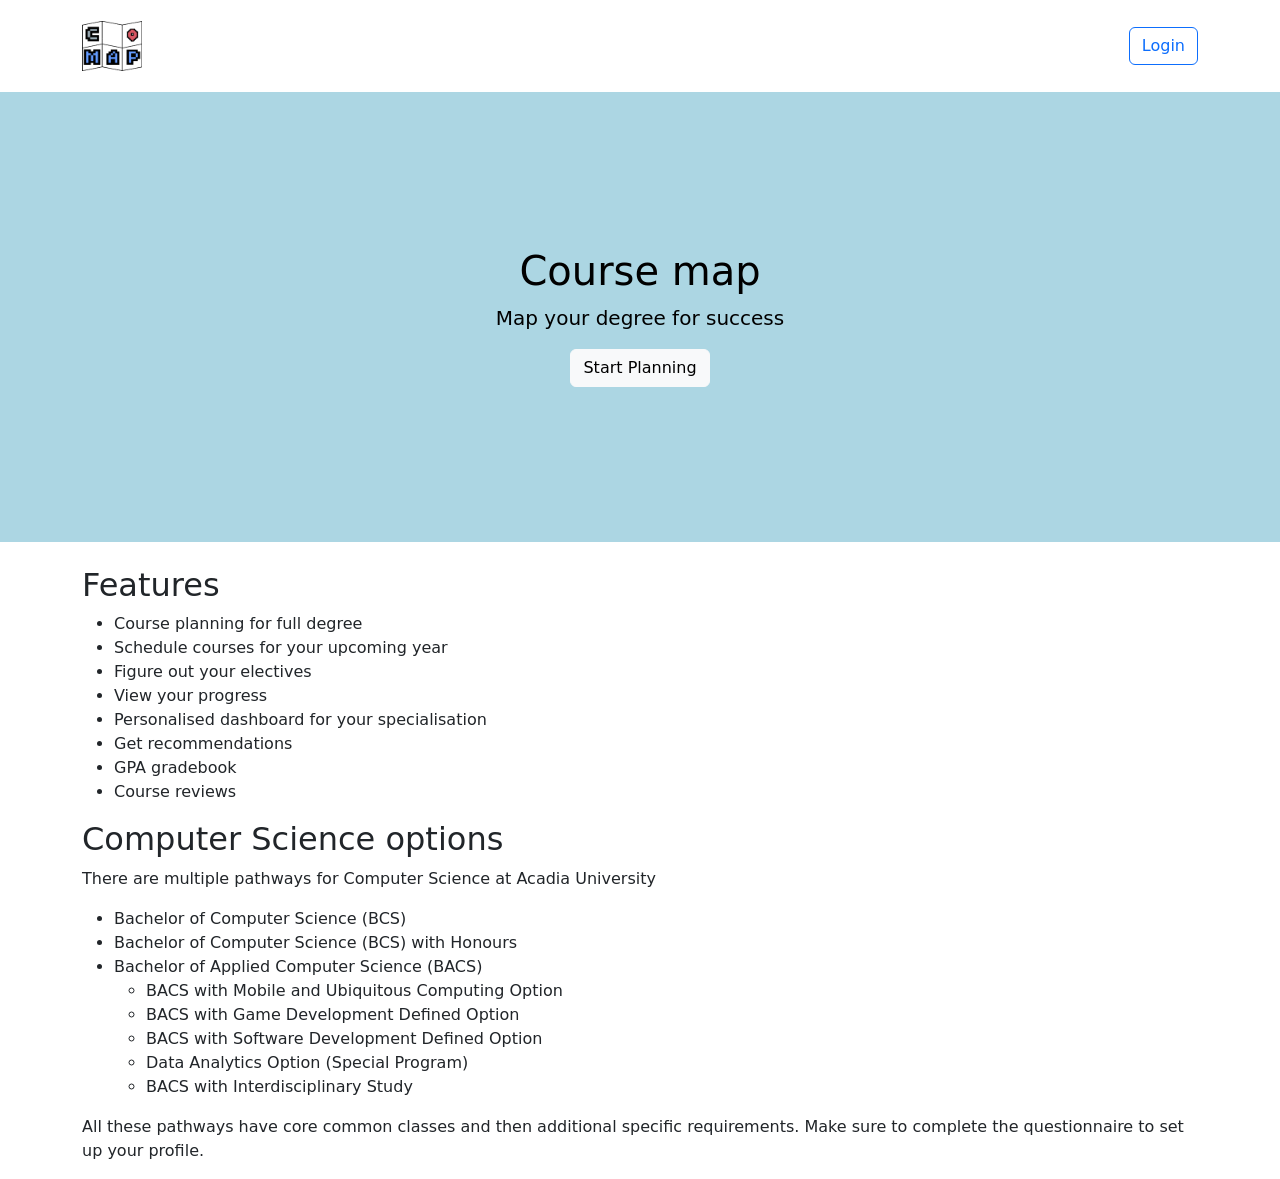
<file: public/index.html>
<!DOCTYPE html>
<html lang="en">
<head>
    <link rel="icon" href="images/logo.png" type="image/x-icon">
    <meta charset="UTF-8">
    <meta name="viewport" content="width=device-width, initial-scale=1.0">
    <link rel="stylesheet" href="https://cdn.jsdelivr.net/npm/bootstrap@5.3.8/dist/css/bootstrap.min.css">
    <link rel="stylesheet" href="css/styles.css">
    <title>Course Map</title>
</head>
<body>
    <div class="container">
        <div class="row">
            <div>
                <nav id="home-navbar" class="navbar navbar-expand-lg my-2">
                            <a id="logo" class="navbar-brand" href="index.html">
                                <img src="images/logo.png" width="60" height="50">
                            </a>
                    <a class="btn btn-outline-primary"href="intake-survey.html">Login</a>
                </nav>
            </div>
        </div>
    </div>
    <div class="background-div">
        <h1>Course map</h1>
        <p class="fs-5">Map your degree for success</p>
        <div><a class="btn btn-light" href="planning.php">Start Planning</a></div>
    </div>
    <br>
    <div class="container">
        <h2>Features</h2>
        <ul>
            <li>Course planning for full degree</li>
            <li>Schedule courses for your upcoming year</li>
            <li>Figure out your electives</li>
            <li>View your progress</li>
            <li>Personalised dashboard for your specialisation</li>
            <li>Get recommendations</li>
            <li>GPA gradebook</li>
            <li>Course reviews</li>
        </ul>

        <h2>Computer Science options</h2>
        <p>There are multiple pathways for Computer Science at Acadia University</p>
        <ul>
            <li>Bachelor of Computer Science (BCS)</li>
            <li>Bachelor of Computer Science (BCS) with Honours</li>
            <li>Bachelor of Applied Computer Science (BACS)</li>
            <ul>
                <li>BACS with Mobile and Ubiquitous Computing Option</li>
                <li>BACS with Game Development Defined Option</li>
                <li>BACS with Software Development Defined Option</li>
                <li>Data Analytics Option (Special Program)</li>
                <li>BACS with Interdisciplinary Study</li>
            </ul>
        </ul>
        <p>All these pathways have core common classes and then additional specific requirements. Make sure to complete the questionnaire to set up your profile.</p>
    </div>

</body>
</html>
</file>
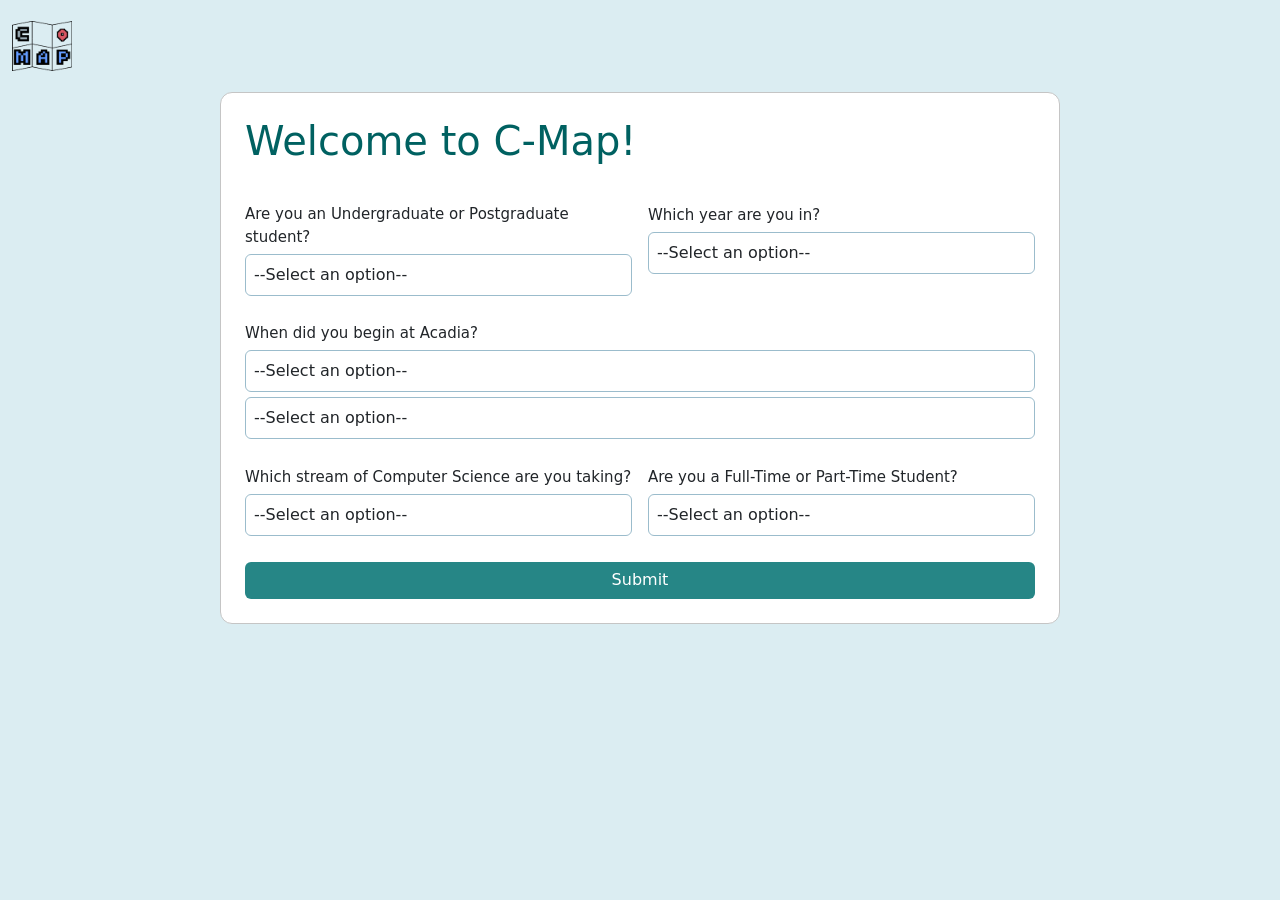
<file: public/intake-survey.html>
<!DOCTYPE html>
<html lang="en">
<head>
    <link rel="icon" href="images/logo.png" type="image/x-icon">
    <meta charset="UTF-8">
    <meta name="viewport" content="width=device-width, initial-scale=1.0">
    <link rel="stylesheet" href="https://cdn.jsdelivr.net/npm/bootstrap@5.3.8/dist/css/bootstrap.min.css">
    <link rel="stylesheet" href="css/styles.css">
    <script src="https://ajax.googleapis.com/ajax/libs/jquery/3.7.1/jquery.min.js"></script>
    <title>Course Map</title>
</head>
<body id="survey-page" style="background-color: rgb(219, 237, 242)">
    <div class="container" style="margin: 0;">
        <nav id="home-navbar" class="navbar navbar-expand-lg my-2">
            <a id="logo" class="navbar-brand" href="index.html">
                <img src="images/logo.png" width="60" height="50">
            </a>
        </nav>
    </div>

    <main class="intake-survey" style="background-color: white;">
        <h1>Welcome to C-Map!</h1>

        <form id="survey">
            <div class="form-group">
                <label for="degree-level">Are you an Undergraduate or Postgraduate student?</label>
                <select name="degree-level" id="degree-level" class="form-control" required>
                    <option value="">--Select an option--</option>
                    <option value="undergrad">Undergraduate Student</option>
                    <option value="postgrad">Postgraduate Student</option>
                </select>
            </div>
            <div id="postgrad-group" class="form-group d-none span-across">
                <label for="postgrad-option">Select a Postgraduate Degree:</label>
                <select name="postgrad-option" id="postgrad-option" class="form-control">
                    <option value="">--Select an option--</option>
                    <option value="masters">Masters Degree</option>
                    <option value="doctoral">Doctoral Degree</option>
                </select>
            </div>
            <div class="form-group">
                <label for="comp-year">Which year are you in?</label>
                <select name="comp-year" id="comp-year" class="form-control" required>
                    <option value="">--Select an option--</option>
                    <option value="1">1</option>
                    <option value="2">2</option>
                    <option value="3">3</option>
                    <option value="4">4</option>
                    <option value="5+">5+</option>
                </select>
            </div>
            <div id="first-year-group" class="form-group d-none span-across">
                <label for="first-year-pref">Choose a first year course preference:</label>
                <select name="first-year-pref" id="first-year-pref" class="form-control">
                    <option value="">--Select an option--</option>
                    <option value="comp-programming">Computer Programming 1 and 2</option>
                    <option value="intro-cs">Intro to Computer Science</option>
                </select>
            </div>
            <div class="form-group span-across">
                <label for="start-semester">When did you begin at Acadia?</label>
                <select name="start-semester" id="start-semester" class="form-control">
                    <option value="">--Select an option--</option>
                    <option value="fall">Fall</option>
                    <option value="winter">Winter</option>
                </select>
                <select name="start-year" id="start-year" class="form-control">
                    <option value="">--Select an option--</option>
                    <option value="2020">2020</option>
                    <option value="2021">2021</option>
                    <option value="2022">2022</option>
                    <option value="2023">2023</option>
                    <option value="2024">2024</option>
                    <option value="2025">2025</option>
                    <option value="2026">2026</option>
                    <option value="2027">2027</option>
                </select>
            </div>
            <div class="form-group">
                <label for="comp-type">Which stream of Computer Science are you taking?</label>
                <select name="comp-type" id="comp-type" class="form-control" required>
                    <option value="">--Select an option--</option>
                    <option value="BCS">BCS</option>
                    <option value="BCS with Honours">BCS with Honours</option>
                    <option value="BACS">BACS</option>
                </select>
            </div>
            <div id="applied-option-group" class="form-group d-none span-across">
                <label for="applied-option">Select a specialization for Applied Computer Science:</label>
                <select name="applied-option" id="applied-option" class="form-control">
                    <option value="">--Select an option--</option>
                    <option value="muc">BACS with Mobile and Ubiquitous Computing Option</option>
                    <option value="game-dev">BACS with Game Development Defined Option</option>
                    <option value="software-dev">BACS with Software Development Defined Option</option>
                    <option value="data-analytics">Data Analytics Option (Special Program)</option>
                    <option value="interdisciplinary-studies">BACS with Interdisciplinary Study</option>
                </select>
            </div>
            <div class="form-group">
                <label for="student-type">Are you a Full-Time or Part-Time Student?</label>
                <select name="student-type" id="student-type" class="form-control" required>
                    <option value="">--Select an option--</option>
                    <option value="full-time">Full-Time</option>
                    <option value="part-time">Part-Time</option>
                </select>
            </div>
            <!-- automatically recognize "button" element as submit when inside form tag -->
            <button class="span-across">Submit</button>
        </form>
    </main>
    <script src="js/pages/survey.js"></script>
</body>
</html>
</file>
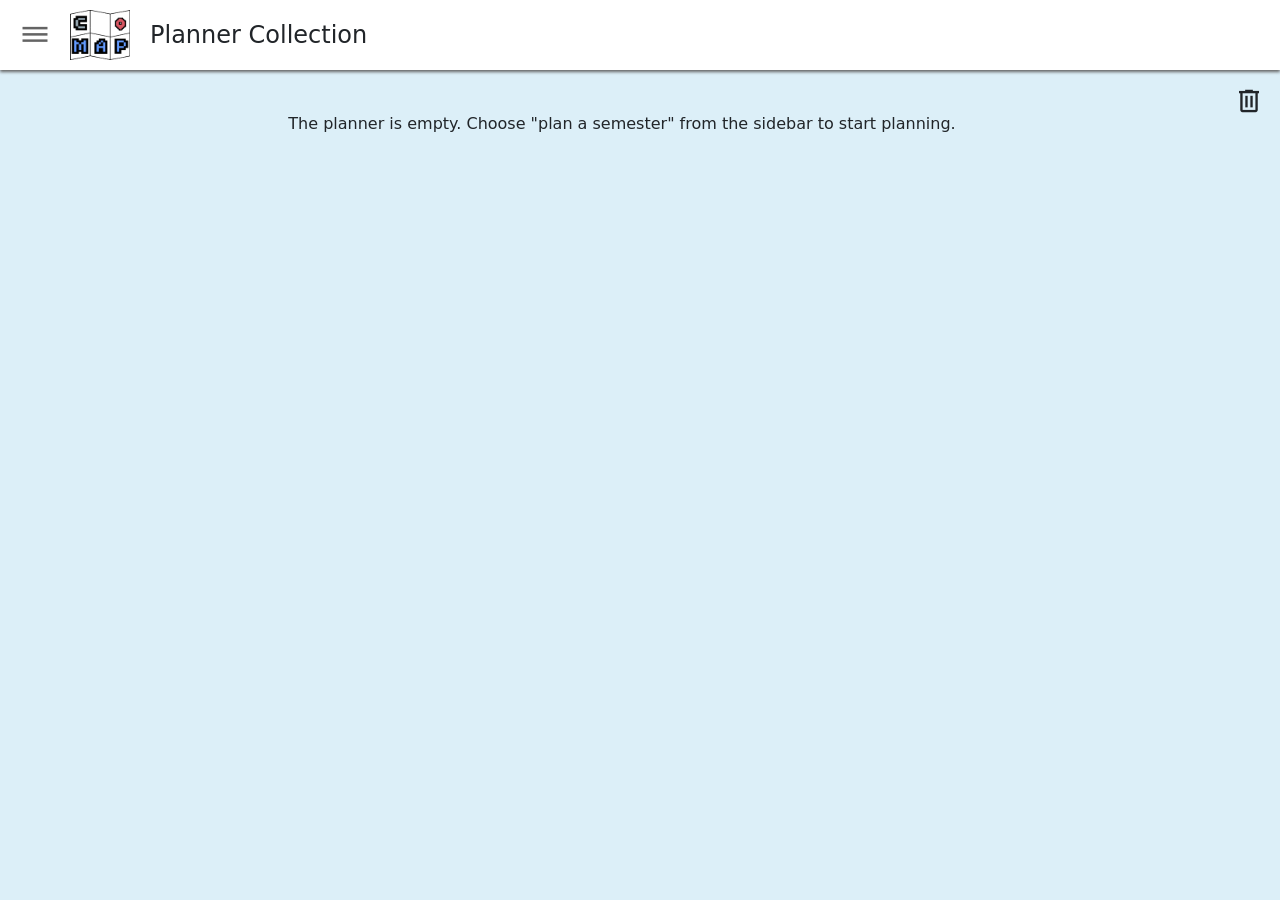
<file: public/planner-collection.html>
<!DOCTYPE html>
<html lang="en">
<head>
    <link rel="icon" href="images/logo.png" type="image/x-icon">
    <meta charset="UTF-8">
    <meta name="viewport" content="width=device-width, initial-scale=1.0">
    <!-- <script src="https://kit.fontawesome.com/ededc88243.js" crossorigin="anonymous"></script> -->
    <link rel="stylesheet" href="https://fonts.googleapis.com/icon?family=Material+Icons">
    <link rel="stylesheet" href="https://fonts.googleapis.com/css2?family=Material+Symbols+Outlined:opsz,wght,FILL,GRAD@20..48,100..700,0..1,-50..200&icon_names=account_box,delete,edit_square,info,library_books,task" />
    <link rel="stylesheet" href="https://cdn.jsdelivr.net/npm/bootstrap@5.3.8/dist/css/bootstrap.min.css">
    <link rel="stylesheet" href="css/styles.css">
    <script src="https://ajax.googleapis.com/ajax/libs/jquery/3.7.1/jquery.min.js"></script>
    <script src="https://cdn.jsdelivr.net/npm/bootstrap@5.3.8/dist/js/bootstrap.bundle.min.js" integrity="sha384-FKyoEForCGlyvwx9Hj09JcYn3nv7wiPVlz7YYwJrWVcXK/BmnVDxM+D2scQbITxI" crossorigin="anonymous"></script>
    <title>Course Map</title>
</head>
<body style="background-color: rgb(220, 239, 248)">
    <nav class="pc-navbar">
        <div class="pc-menu">
            <span class="material-icons pc-bars" style="font-size: 30px;">dehaze</span>
            <a id="logo" class="navbar-brand" href="index.html"><img src="images/logo.png" width="60" height="50"></a>
        </div>
        <div style="font-size: 1.5rem">Planner Collection</div>

        <div class="pc-sidebar">
            <div class="pc-menu">
                <span class="material-icons pc-bars" style="font-size: 30px;">dehaze</span>
                <span class="pc-logo"><a class="navbar-brand" href="index.html"><img src="images/logo.png" width="80" height="65"></a></span>
            </div>
            <div class="pc-sidebar-content">
                <ul class="pc-list">
                    <li class="pc-listItem">
                        <a class="pc-link" href="planning.php">
                            <i class="material-icons" style="font-size: 30px;">add</i>
                            <span class="pc-iconTitle">Plan a Semester<span>
                        </a>
                    </li>
                    <li class="pc-listItem">
                        <a class="pc-link" href="yearplanning.html">
                            <i class="material-icons" style="font-size: 30px;">calendar_today</i>
                            <span class="pc-iconTitle">Plan by Year</span>
                        </a>
                    </li>
                    <li class="pc-listItem">
                        <a class="pc-link" href="planner-collection.html">
                            <span class="material-icons material-symbols-outlined" style="font-size: 30px;">library_books</span>
                            <span class="pc-iconTitle">View all Plans</span>
                        </a>
                    </li>
                    <li class="pc-listItem">
                        <a class="pc-link" id="progLink" href="programRequirements.php">
                            <i class="material-icons material-symbols-outlined" style="font-size: 30px;">task</i>
                            <span class="pc-iconTitle">View Program Requirements</span>
                        </a>
                    </li>
                    <li class="pc-listItem">
                        <a class="pc-link" href="course-info.php">
                            <span class="material-icons material-symbols-outlined" style="font-size: 30px;">info</span>
                            <span class="pc-iconTitle">View Course Info</span>
                        </a>
                    </li>
                </ul>
                    <div class="pc-bottom-links">
                        <ul class="pc-list">
                            <li class="pc-listItem">
                                <a class="pc-link" href="profile.html">
                                    <i class="material-icons material-symbols-outlined">account_box</i>
                                    <span class="pc-iconTitle">Profile</span>
                                </a>
                            </li>
                            <li class="pc-listItem">
                                <a class="pc-link" href="index.html">
                                    <i class="material-icons" style="font-size: 30px;">logout</i>
                                    <span class="pc-iconTitle">Logout</span>
                                </a>
                            </li>
                        </ul>
                    </div>
            </div>
        </div>
    </nav>
    <section class="pc-openMenu"></section>
    <script>
        const navBar = document.querySelector(".pc-navbar"),
            menuButtons = document.querySelectorAll(".pc-bars"),
            overlay = document.querySelector(".pc-openMenu");
        
        menuButtons.forEach(menuButton => {
            menuButton.addEventListener("click", () => {
                navBar.classList.toggle("open");
            });
        });

        overlay.addEventListener("click", () =>{
                navBar.classList.remove("open");
        });
    </script>
    <div id="reset-planner" class="p-3 w-100"><span type="button" class="material-icons material-symbols-outlined float-end">delete</span></div>
    <p class="empty-msg d-none">The planner is empty. Choose "plan a semester" from the sidebar to start planning.</p>
    <div class="grid" id="plan-collection">
    
    </div>
    
    <script type="module" src="js/pages/plan-collection.js"></script>
</body>
</html>
</file>
<file: public/css/styles.css>
a {
  text-decoration: none;
}

select {
  margin: 5px 0;
}

.empty-msg {
  padding: 10px;
  text-align: center;
}

.grid {
  display: grid;
  grid-template-columns: repeat(auto-fit, minmax(240px, 1fr));
  /* grid-template-columns: auto auto auto auto; */
  padding: 10px 30px;
  gap: 20px;
}

.form_border {
  padding: 14px;
  border: 1px solid;
  border-radius: 12px;
  border-color: rgb(197, 197, 197);
}

.pc-navbar {
  background-color: white;
  height: 70px;
  align-items: center;
  display: flex;
  box-shadow: 0px 2px 3px rgb(100, 100, 100);
}

.pc-menu {
  display: flex;
  align-items: center;
  margin: 0px 20px;
}

.pc-bars {
  cursor: pointer;
  margin-right: 20px;
  color: rgb(100, 100, 100);
  font-size: 30px;
}

nav .pc-sidebar {
  position: fixed;
  top: 0;
  left: -100%;
  background-color: white;
  height: 100%;
  width: 235px;
  padding: 20px 0px;
  box-shadow: 0 5px 10px rgba(0, 0, 0, 0.3);
  transition: all 0.4s ease;
  z-index: 9999;
}
nav.open .pc-sidebar {
  left: 0;
}
nav.open ~ .pc-openMenu {
  opacity: 1;
  left: 235px;
  pointer-events: auto;
}

.pc-logo {
  padding: 0px 20px;
}

.pc-sidebar-content {
  padding: 30px 16px;
  height: 100%;
  display: flex;
  flex-direction: column;
  justify-content: space-between;
}

.pc-list {
  list-style: none;
  color: rgb(100, 100, 100);
  font-size: 23px;
  padding: 0px;
}

.pc-listItem {
  padding: 0px 0px 8px 0px;
}

.pc-link {
  display: flex;
  align-items: center;
  color: rgb(100, 100, 100);
  background-color: white;
  border-radius: 8px;
  padding: 10px;
  text-decoration: none;
}
.pc-link:hover {
  background-color: rgb(218, 239, 246);
  text-decoration: none;
}

.pc-iconTitle {
  font-size: 16px;
  margin-left: 10px;
}

.pc-bottom-links {
  font-size: 16px;
  list-style: none;
  font-size: 23px;
  padding: 12px 0px;
}

.pc-openMenu {
  position: fixed;
  top: 0;
  left: -100%;
  height: 100vh;
  width: 200%;
  opacity: 0;
  pointer-events: none;
  transition: all 0.4s ease;
  background: rgba(0, 0, 0, 0.3);
  z-index: 9888;
}

.material-symbols-outlined {
  font-size: 30px;
  font-variation-settings: "FILL" 0;
  /* 'wght' 600,
  'GRAD' 0,
  'opsz' 48; */
}

.background-div {
  /* background-image: url('images/library-background.jpg'); */
  background-size: cover;
  background-position: center;
  background-repeat: no-repeat;
  height: max(50vh, 300px);
  background-color: rgb(172, 214, 227);
  color: black;
  text-align: center;
  display: flex;
  flex-direction: column;
  justify-content: center;
}

#home-navbar {
  display: flex;
  justify-content: flex-end;
}

#logo {
  margin-right: auto;
}

/*Styling for intake-survey.html*/
.intake-survey {
  padding: 1.5rem;
  border: 1px solid;
  border-radius: 12px;
  border-color: rgb(197, 197, 197);
  max-inline-size: 840px;
  margin-inline: auto;
}

#survey {
  display: grid;
  gap: 1.3rem 1rem;
}
@media (width > 840px) {
  #survey {
    grid-template-columns: repeat(2, 1fr);
  }
}

.span-across {
  grid-column: 1/-1;
}

#survey-page {
  background-color: rgb(220, 239, 248);
}
#survey-page select {
  border-color: rgb(155, 188, 204);
  padding: 0.5em;
  border-width: 0.1em;
}
#survey-page select:hover {
  border-color: rgb(38, 134, 134);
}
#survey-page label {
  font-size: 15px;
}
#survey-page h1 {
  color: rgb(0, 97, 97);
  padding-bottom: 0.75em;
}
#survey-page button {
  background-color: rgb(38, 134, 134);
  color: white;
  padding: 0.4em 1em;
  border: 0;
  border-radius: 6px;
}
#survey-page button:hover {
  background-color: rgb(0, 92, 92);
}

/* planner-collection.html: created plans */
.pc-plans {
  background-color: white;
  border-style: solid;
  border-width: 1.5px;
  border-radius: 8px;
  height: -moz-fit-content;
  height: fit-content;
  min-height: 220px;
  text-align: center;
  padding: 6px 0px;
}
.pc-plans ul {
  list-style-type: none;
  margin: 0;
  padding: 0;
}

.pc-plan-header {
  display: flex;
  justify-content: space-between;
  padding: 5px 10px;
}

#reset-planner {
  font-size: 1.5em;
}

#dragZone {
  height: -moz-fit-content;
  height: fit-content;
  min-height: 100px;
  width: 100%;
  background-color: rgb(221, 227, 230);
  border-radius: 5px;
  padding: 10px;
  display: flex;
  flex-direction: column;
  margin-bottom: 10px;
}
#dragZone::after {
  content: "";
  display: block;
  min-height: 40px;
  flex-shrink: 0;
}

.addCourse:hover {
  cursor: grab;
}
.addCourse:active {
  cursor: grabbing;
}

/* invalid input error message (manual course) */
.error {
  color: red;
}

.course-warning {
  background-color: rgb(255, 251, 153);
  /* background-color: rgb(255, 134, 94); */
}

.course {
  display: flex;
  align-items: center;
  justify-content: space-between;
  border: 1px solid black;
  border-radius: 5px;
  padding: 10px;
  box-sizing: border-box;
  margin-bottom: 10px;
}
.course:hover {
  background-color: #f8f9fa;
}
.course:active {
  background-color: #e9ecef;
}

#recommendations {
  margin-top: 80px;
}

.remove {
  font-size: 1.5em;
  color: rgb(0, 0, 0);
}
.remove:hover {
  color: rgb(213, 53, 53);
  cursor: pointer;
}

.course-list {
  list-style-type: none;
  padding: 0;
  margin: 0;
  margin-top: 10px;
}

#course_search {
  margin-bottom: 10px;
}

#planCourse {
  margin-top: 1.5em;
}

/*profile.html*/
#profile {
  display: grid;
  gap: 1.3rem 1rem;
  margin: 1em 2em;
}
@media (width > 840px) {
  #profile {
    grid-template-columns: repeat(2, 1fr);
  }
}

#profile-page {
  background-color: rgb(220, 239, 248);
}

#link-button {
  display: flex;
}
#link-button a {
  background-color: rgb(38, 134, 134);
  color: white;
  padding: 0.4em 1em;
  border: 0;
  border-radius: 6px;
  margin-left: auto;
  display: grid;
  justify-content: center;
}
#link-button a:hover {
  background-color: rgb(0, 92, 92);
}

.schedule {
  table-layout: fixed;
}

.schedule th:nth-child(1) {
  width: 10%;
}

.schedule tr {
  height: 0.7em;
}
</file>
